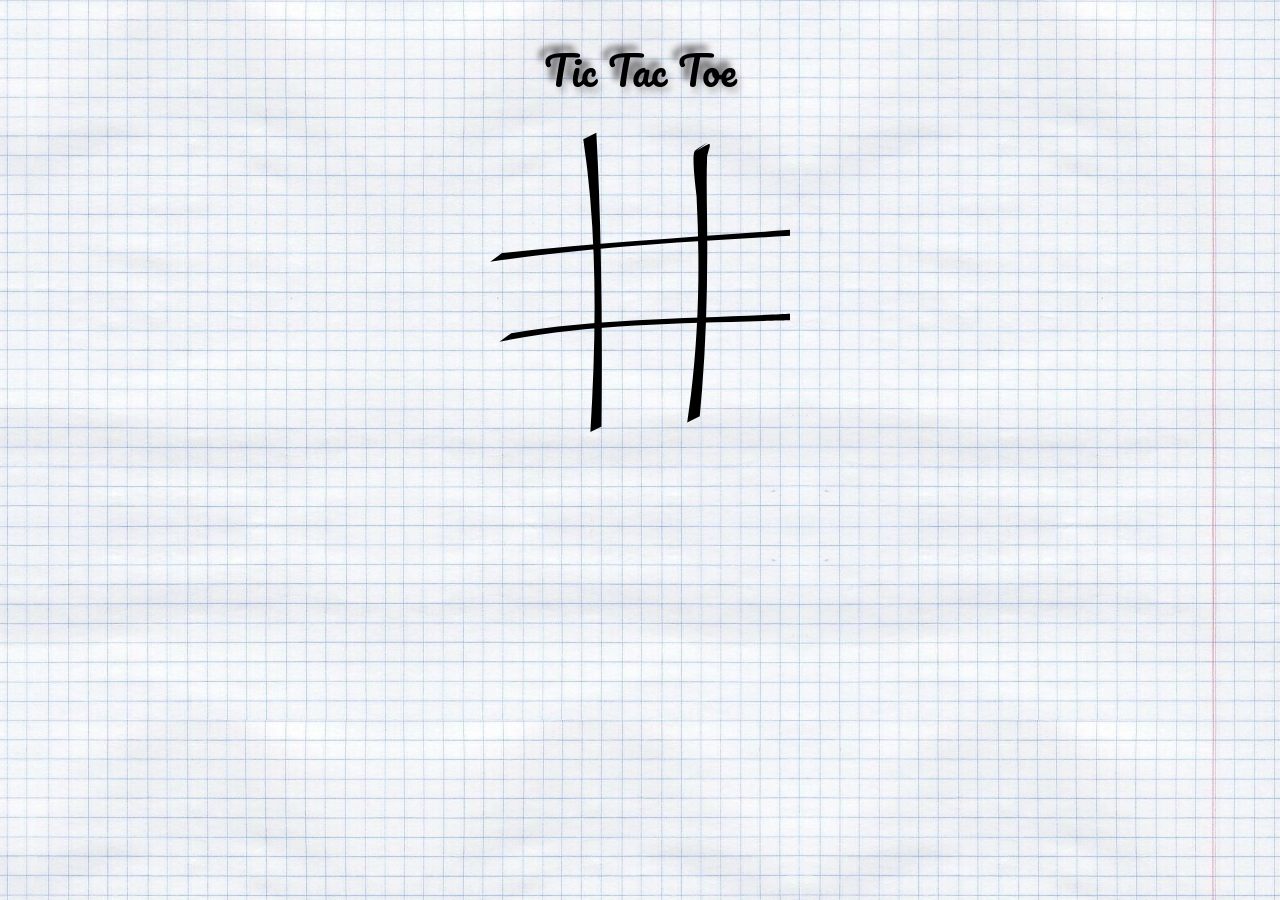
<file: index.html>
<!DOCTYPE html>
<html lang="en">
  <head>
    <meta charset="UTF-8">
    <meta name="viewport" content="width=device-width, initial-scale=1.0">
    <title>Title</title>
    <link rel="stylesheet" href="./styles/main.css">
  </head>
  <body>
    <h1 class="article">Tic Tac Toe</h1>
    <div class="alert">
      <h5 class="winnerO">Виграли Нолики!</h5>
      <h5 class="winnerX">Виграли Хрестики!</h5>
      <h5 class="winnerXO">Ніхто не виграв!</h5>
      <h5 class="winnerAlert">Вибери іншу клітинку!</h5>
      <div class="button">Reset</div>
    </div>
    <div class="game"></div>
    <script type="text/javascript" src="scripts/main.js"></script>
  </body>
</html>
</file>
<file: styles/main.css>
h1 {
  font-family: "Roboto", sans-serif;
  font-weight: 400; }

@font-face {
  font-family: "Pacifico";
  src: url("../fonts/Pacifico-Regular.ttf");
  font-weight: normal;
  font-style: normal; }

body {
  font-family: "Pacifico", sans-serif;
  background: #eee;
  display: -webkit-box;
  display: -ms-flexbox;
  display: flex;
  -webkit-box-orient: vertical;
  -webkit-box-direction: normal;
      -ms-flex-direction: column;
          flex-direction: column;
  -webkit-box-align: center;
      -ms-flex-align: center;
          align-items: center;
  background-image: url(../images/background.jpg);
  background-size: cover; }

.article {
  font-family: "Pacifico", sans-serif;
  text-shadow: 3px 5px 6px rgba(59, 55, 55, 0.3), -6px -7px 6px #646164;
  font-size: 40px; }

.game {
  width: 300px;
  height: 300px;
  background-image: url(../images/Xo_game.svg);
  background-size: cover; }

.block {
  width: 100px;
  height: 100px;
  float: left;
  -webkit-box-sizing: border-box;
          box-sizing: border-box;
  line-height: 100px;
  text-align: center;
  font-size: 40px;
  text-transform: uppercase;
  text-shadow: 3px 5px 6px rgba(59, 55, 55, 0.3), -6px -7px 6px #646164; }

.alert {
  top: 200px;
  border-radius: 20px;
  width: 200px;
  height: 150px;
  position: absolute;
  background-color: black;
  display: none;
  text-align: center; }

.winnerAlert,
.winnerX,
.winnerXO,
.winnerO {
  font-size: 20px;
  color: white;
  display: none; }

.button {
  position: relative;
  left: 25%;
  border-radius: 10px;
  width: 100px;
  height: 30px;
  background-color: white;
  -webkit-transition: 0.3s;
  transition: 0.3s; }
  .button:hover {
    background-color: black;
    color: white;
    border: 1px solid white; }

/*# sourceMappingURL=main.css.map */
</file>
